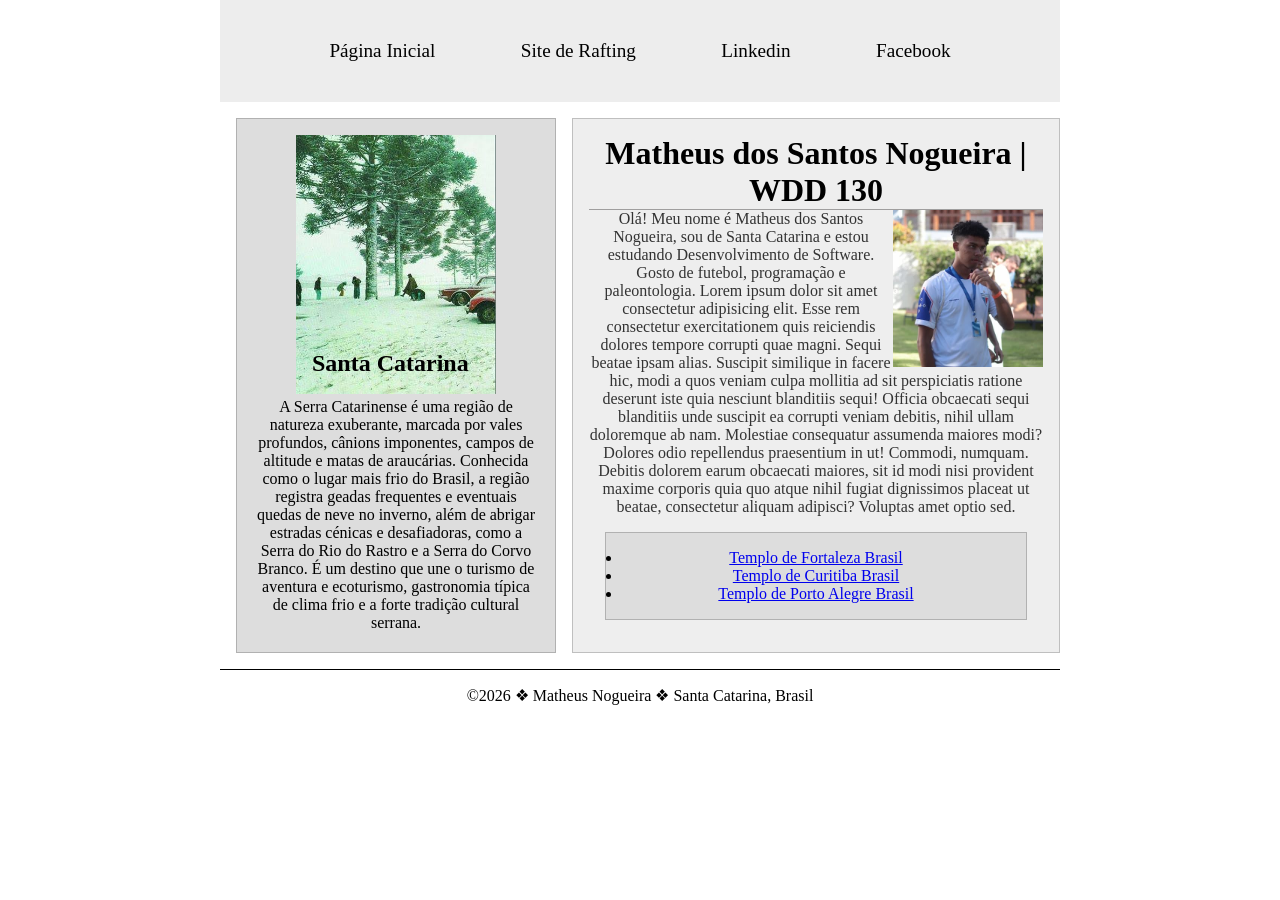
<file: index.html>
<!DOCTYPE html>
<html lang="pt-br">

<head>
    <meta charset="UTF-8">
    <meta name="viewport" content="width=device-width, initial-scale=1.0">
    <meta name="description"
      content="Essa é uma página inicial que descreve um pouco sobre mim, Matheus dos Santos Nogueira, estudandante do curso WDD130">
    <meta name="author" content="Matheus Nogueira">
    <title>Matheus Nogueira | WDD 130</title>
    <link rel="stylesheet" href="estilos/estilos.css">
</head>

<body>
    <header>
        <nav>
            <a href="#"> Página Inicial</a>
            <a href="wwr/">Site de Rafting</a>
            <a href="www.linkedin.com/in/matheus-dos-santos-nogueira-4532b7347">Linkedin</a>
            <a href="https://www.facebook.com/profile.php?id=100088863941423">Facebook</a>
        </nav>
    </header>
    <div class="grid">
        <main>
            <h1> Matheus dos Santos Nogueira | WDD 130</h1>
            <img src="semana01/imagens/perfil.jpg" alt="Olá, meu nome é Matheus dos Santos Nogueira"
              width="200">
            <p>Olá! Meu nome é Matheus dos Santos Nogueira, sou de Santa Catarina e estou estudando
                Desenvolvimento de Software.
                Gosto de futebol, programação e paleontologia.
                Lorem ipsum dolor sit amet consectetur adipisicing elit. Esse rem consectetur
                exercitationem quis reiciendis dolores tempore corrupti quae magni. Sequi beatae
                ipsam alias. Suscipit similique in facere hic, modi a quos veniam culpa mollitia ad
                sit perspiciatis ratione deserunt iste quia nesciunt blanditiis sequi! Officia
                obcaecati sequi blanditiis unde suscipit ea corrupti veniam debitis, nihil ullam
                doloremque ab nam. Molestiae consequatur assumenda maiores modi? Dolores odio
                repellendus praesentium in ut! Commodi, numquam. Debitis dolorem earum obcaecati
                maiores, sit id modi nisi provident maxime corporis quia quo atque nihil fugiat
                dignissimos placeat ut beatae, consectetur aliquam adipisci? Voluptas amet optio
                sed.</p>
            <ul class="caixa">
                <li><a href="https://www.churchofjesuschrist.org/temples/details/fortaleza-brazil-temple?lang=por"
                      target="_blank">Templo
                        de Fortaleza Brasil</a></li>
                <li><a href="https://www.churchofjesuschrist.org/temples/details/curitiba-brazil-temple?lang=por"
                      target="_blank">Templo
                        de Curitiba Brasil</a></li>
                <li><a href="https://www.churchofjesuschrist.org/temples/details/porto-alegre-brazil-temple?lang=por"
                      target="_blank">Templo
                        de Porto Alegre Brasil</a></li>
            </ul>
        </main>
        <aside class="caixa">
            <h2>Santa Catarina</h2>
            <img src="imagens/neve.jpg" alt="Neve em Curitibanos, Santa Catarina" width="200"
              height="200">
            <p>A Serra Catarinense é uma região de natureza exuberante, marcada por vales profundos,
                cânions
                imponentes, campos de altitude e matas de araucárias. Conhecida como o lugar mais
                frio
                do Brasil, a
                região registra geadas frequentes e eventuais quedas de neve no inverno, além de
                abrigar
                estradas
                cénicas e desafiadoras, como a Serra do Rio do Rastro e a Serra do Corvo Branco. É
                um
                destino que
                une o turismo de aventura e ecoturismo, gastronomia típica de clima frio e a
                forte tradição cultural serrana.</p>
        </aside>
    </div>
    <footer>
        <p>©2026 ❖ Matheus Nogueira ❖ Santa Catarina, Brasil </p>
    </footer>
</body>

</html>
</file>
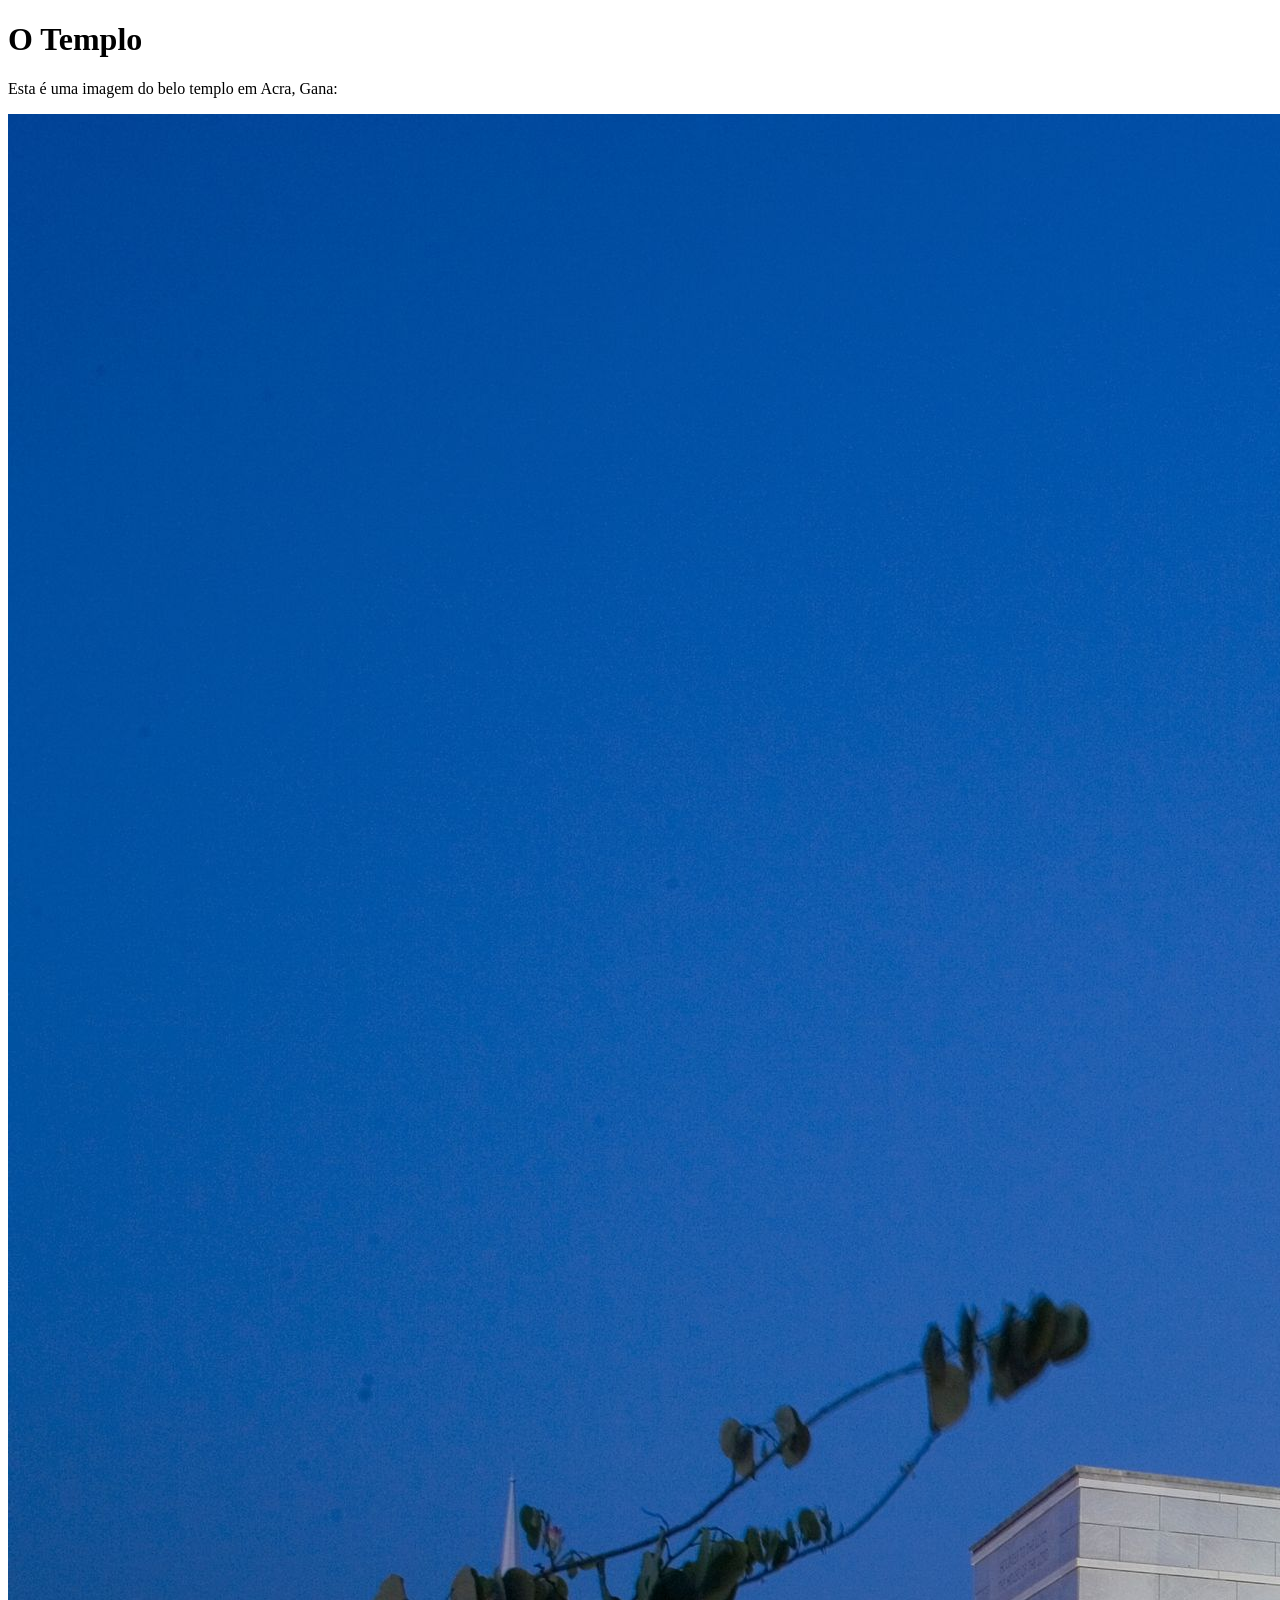
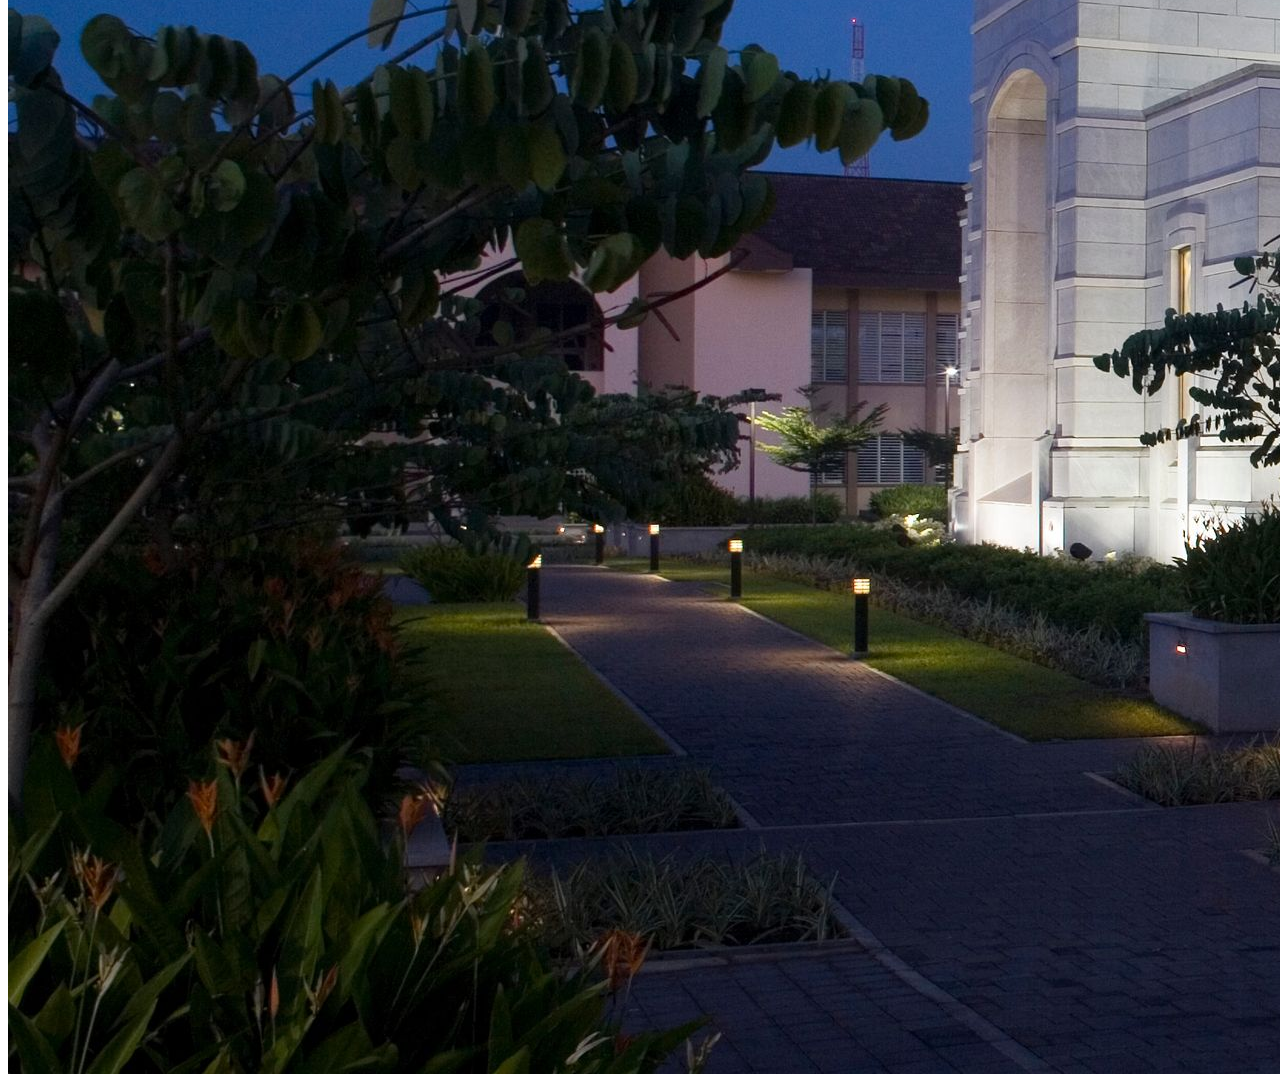
<file: semana01/imagens.html>
<!DOCTYPE html>
<html lang="pt-br">
<head>
    <meta charset="UTF-8">
    <meta name="viewport" content="width=device-width, initial-scale=1.0">
    <title>Imagem do Templo</title>
</head>
<body>
    <h1>O Templo</h1>
    <p>Esta é uma imagem do belo templo em Acra, Gana:</p>
    <img src="imagens/templo-largo.jpeg" alt="O Templo de Acra, Gana">
    
</body>
</html>
</file>
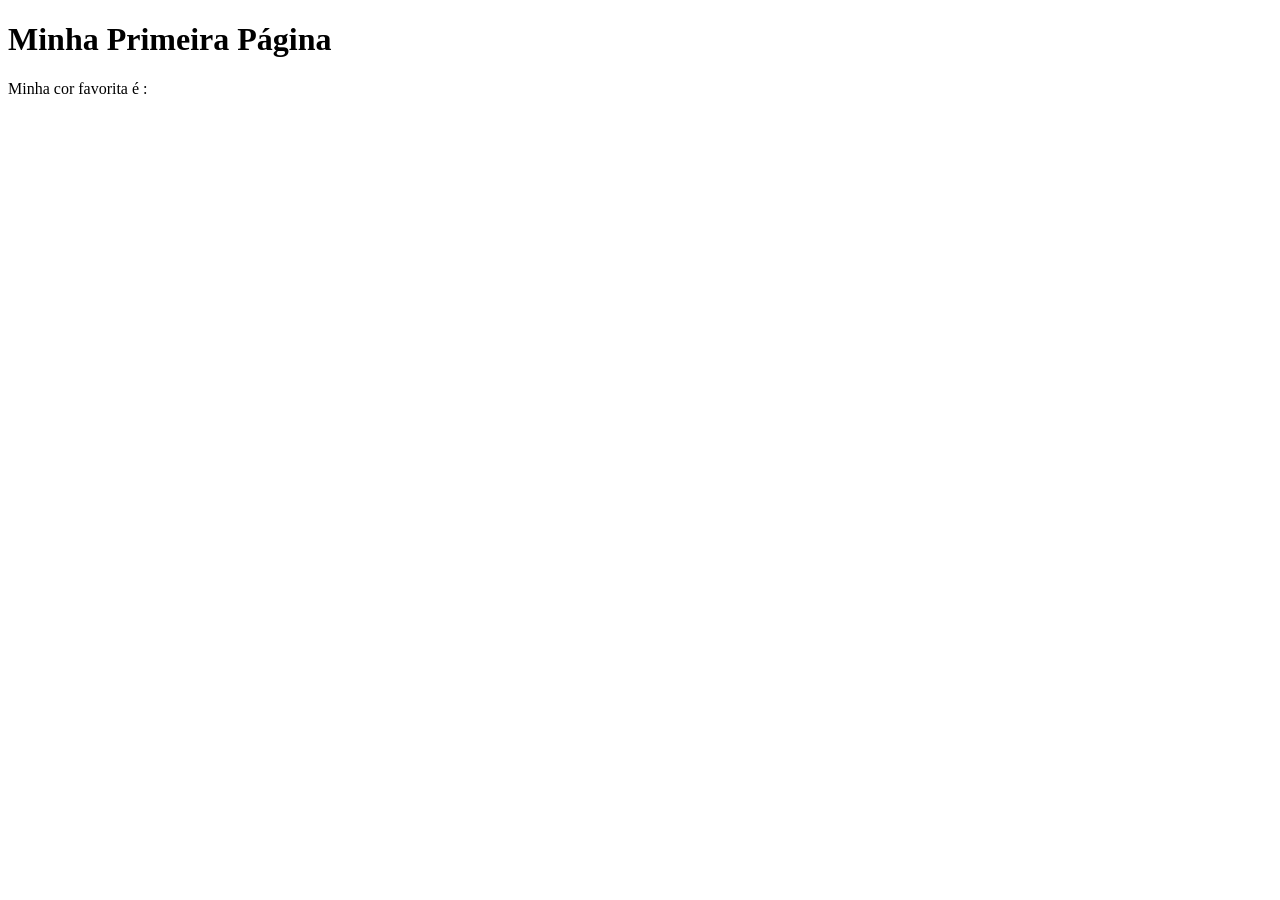
<file: semana01/primeira-pagina.html>
<!DOCTYPE html>
<html lang="pt-br">
<head>
    <meta charset="UTF-8">
    <meta name="viewport" content="width=device-width, initial-scale=1.0">
    <title>Minha Primeira Página</title>
</head>
<body>
    <h1>Minha Primeira Página</h1>
    <p>Minha cor favorita é : </p>
</body>
</html>
</file>
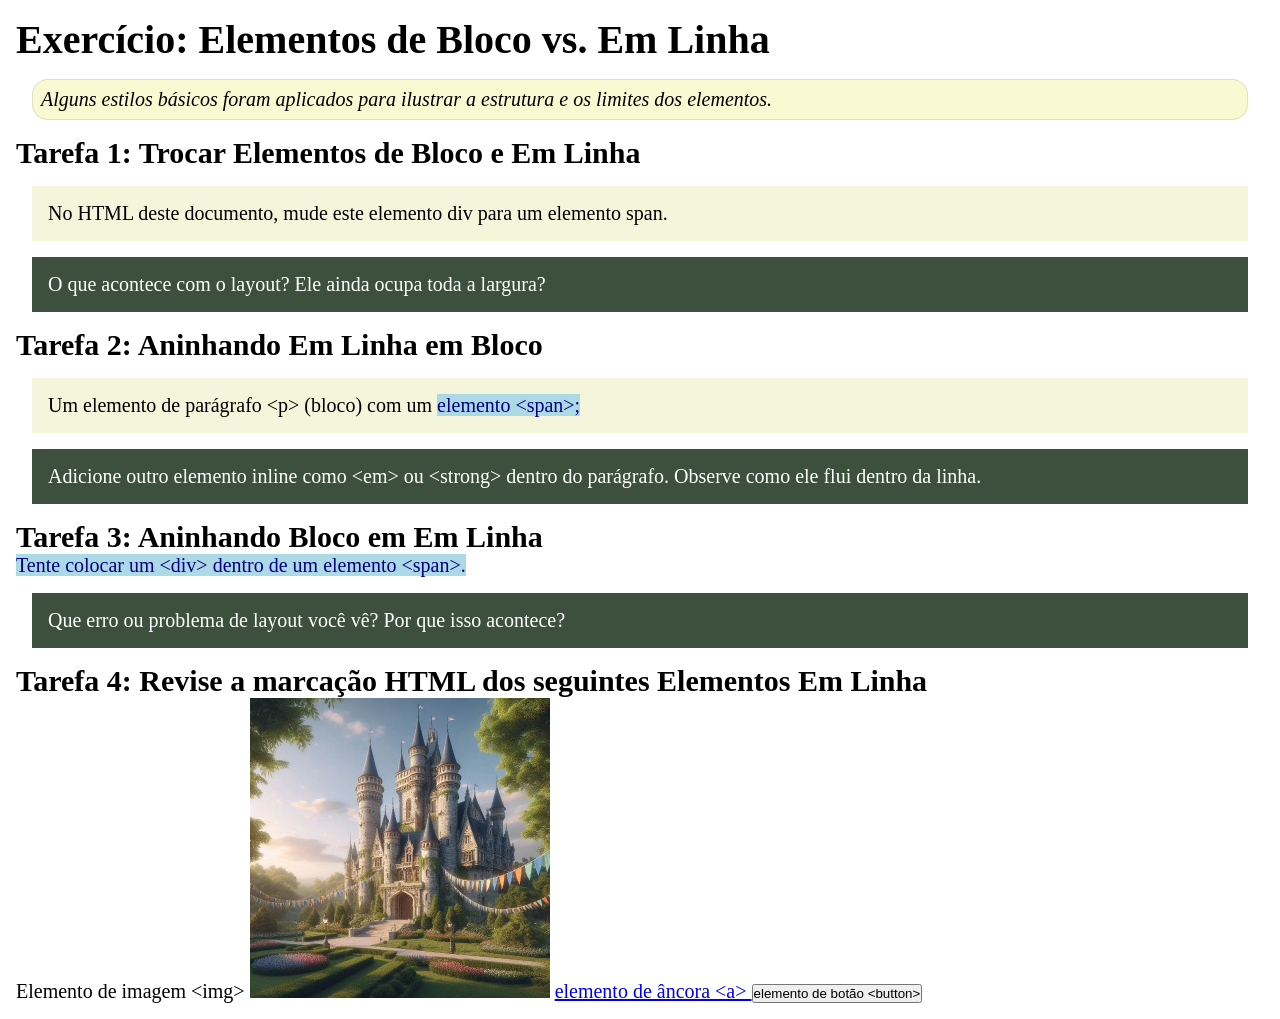
<file: semana02/bloco-vs-inline.html>
<!DOCTYPE html>
<html lang="pt-br">

<head>
    <meta charset="UTF-8">
    <meta name="viewport" content="width=device-width, initial-scale=1.0">
    <title>Exercício: Elementos de Bloco vs. Inline</title>
    <link rel="stylesheet" href="estilos/bloco-vs-inline.css">
</head>

<body>
    <main>
        <h1>Exercício: Elementos de Bloco vs. Em Linha</h1>
        <p class="note">Alguns estilos básicos foram aplicados para ilustrar a estrutura e os limites dos elementos.</p>

        <h2>Tarefa 1: Trocar Elementos de Bloco e Em Linha</h2>
        <div>No HTML deste documento, mude este elemento div para um elemento span.</div>

        <p class="question">O que acontece com o layout? Ele ainda ocupa toda a largura?</p>

        <h2>Tarefa 2: Aninhando Em Linha em Bloco</h2>
        <p>Um elemento de parágrafo &lt;p&gt; (bloco) com um <span>elemento &lt;span&gt;;</span></p>
        <p class="question">Adicione outro elemento inline como &lt;em&gt; ou &lt;strong&gt; dentro do parágrafo.
            Observe como ele flui dentro da linha.</p>

        <h2>Tarefa 3: Aninhando Bloco em Em Linha</h2>
        <span>Tente colocar um &lt;div&gt; dentro de um elemento &lt;span&gt;.</span>
        <p class="question">Que erro ou problema de layout você vê? Por que isso acontece?</p>


        <h2>Tarefa 4: Revise a marcação HTML dos seguintes Elementos Em Linha</h2>
        Elemento de imagem &lt;img&gt;
        <img src="imagens/castelo.webp" alt="imagem (imagens estão em linha)" width="300" height="300">
        <a href="https://churchofjesuschrist.org">elemento de âncora &lt;a&gt; </a>
        <button type="button">elemento de botão &lt;button&gt;</button>
    </main>
</body>

</html>
</file>
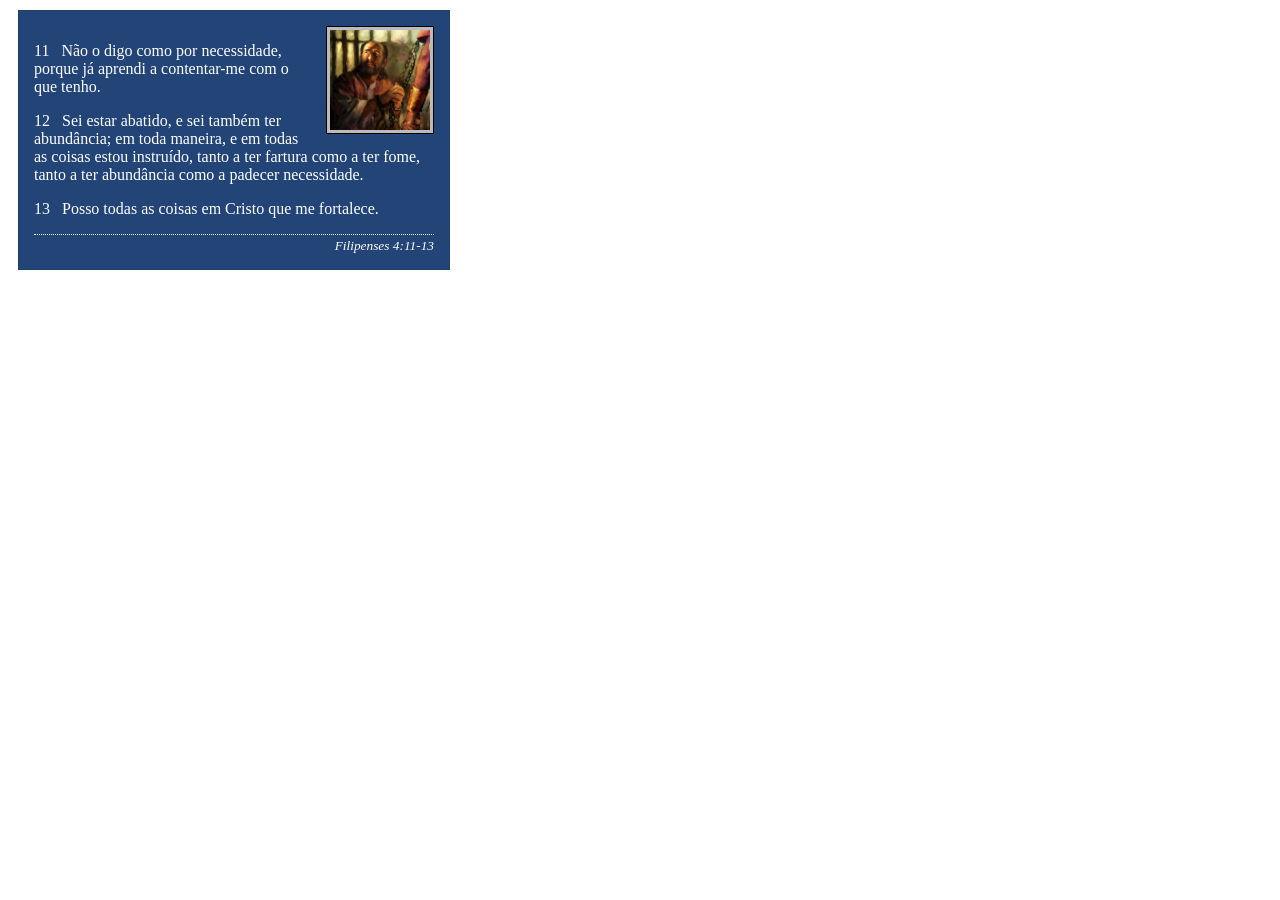
<file: semana02/box-model-solucao.html>
<!DOCTYPE html>
<html lang="pt-br">

<head>
    <meta charset="UTF-8">
    <meta name="viewport" content="width=device-width, initial-scale=1.0">
    <title>Atividade de Box Model</title>
    <link rel="stylesheet" href="estilos/box-model-solucao.css">
</head>

<body>
    <main>
        <div class="callout">
            <img src="imagens/apostolo-paulo-preso.webp" alt="Apóstolo Paulo - Preso em Roma" width="200" height="200">
            <blockquote>
                <p>11 &nbsp; Não o digo como por necessidade, porque já aprendi a contentar-me com o que tenho.</p>
                <p>12 &nbsp; Sei estar abatido, e sei também ter abundância; em toda maneira, e em todas as coisas estou
                    instruído, tanto a ter fartura como a ter fome, tanto a ter abundância como a padecer necessidade.
                </p>
                <p>13 &nbsp; Posso todas as coisas em Cristo que me fortalece.</p>
            </blockquote>
            <cite>Filipenses 4:11-13</cite>
        </div>
    </main>
</body>

</html>
</file>
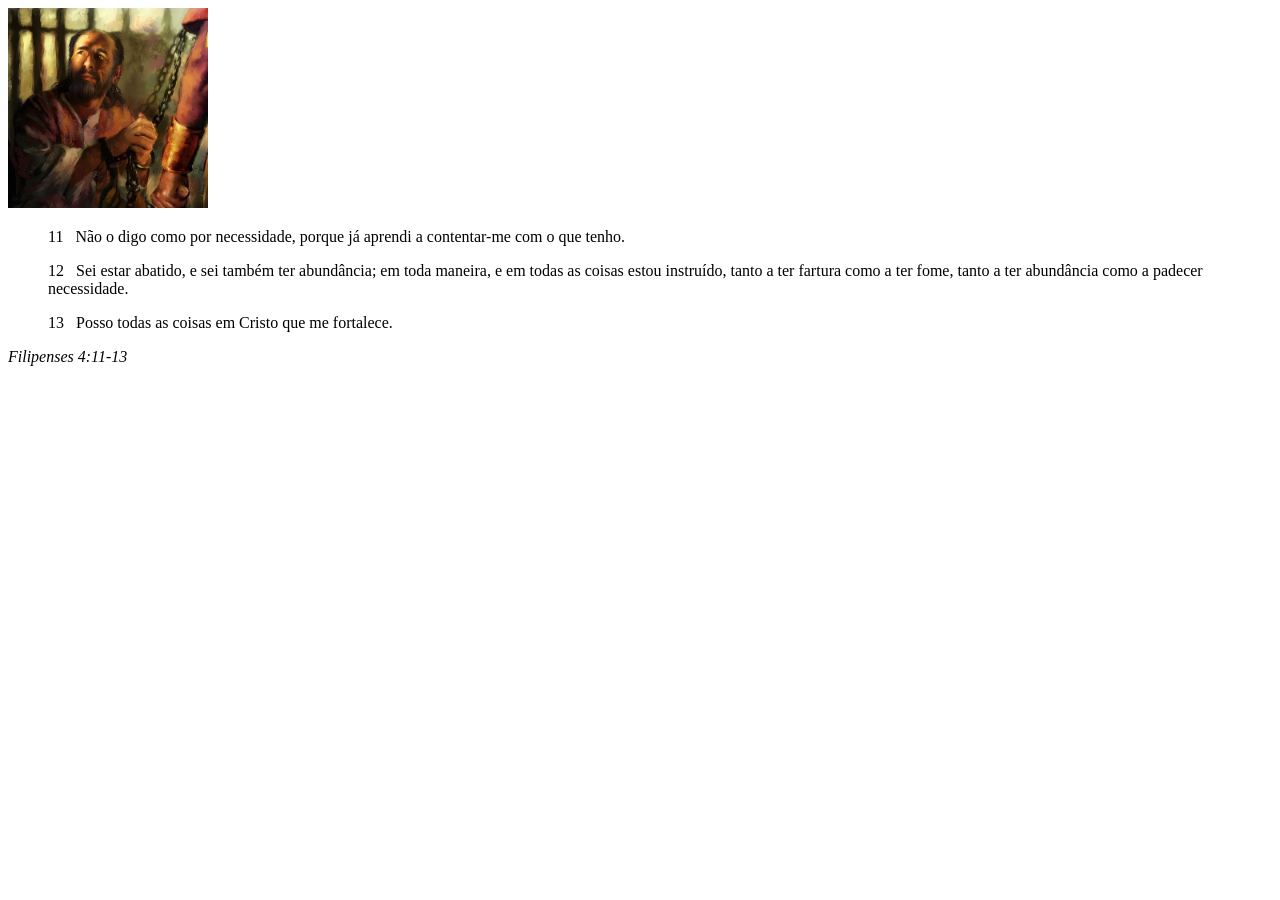
<file: semana02/box-model.html>
<!DOCTYPE html>
<html lang="pt-br">
<head>
    <meta charset="UTF-8">
    <meta name="viewport" content="width=device-width, initial-scale=1.0">
    <title>Atividade de Box Model</title>
</head>
<body>
    <main>
        <div class="callout">
            <img src="imagens/apostolo-paulo-preso.webp" alt="Apóstolo Paulo - Preso em Roma" width="200" height="200">
            <blockquote>
                <p>11 &nbsp; Não o digo como por necessidade, porque já aprendi a contentar-me com o que tenho.</p>
                <p>12 &nbsp; Sei estar abatido, e sei também ter abundância; em toda maneira, e em todas as coisas estou instruído, tanto a ter fartura como a ter fome, tanto a ter abundância como a padecer necessidade.</p>
                <p>13 &nbsp; Posso todas as coisas em Cristo que me fortalece.</p>
            </blockquote>
            <cite>Filipenses 4:11-13</cite>
        </div>
    </main>
</body>
</html>
</file>
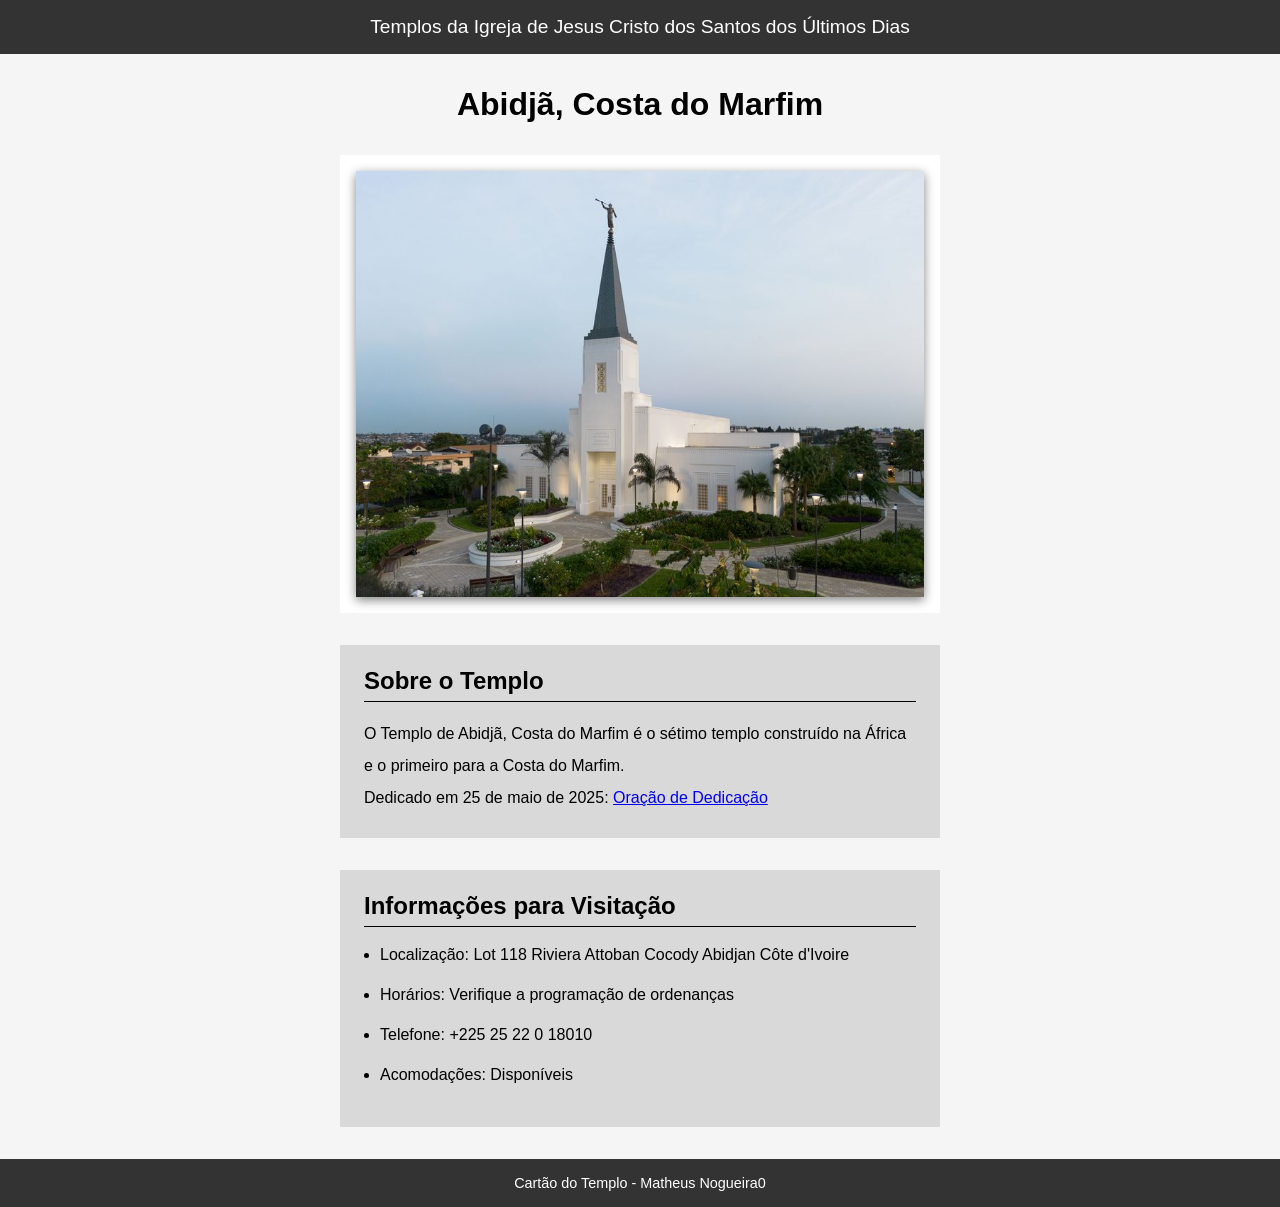
<file: semana02/templo.html>
<!DOCTYPE html>
<html lang="pt-br">

<head>
    <meta charset="UTF-8">
    <meta name="viewport" content="width=device-width, initial-scale=1.0">
    <title>Cartão do Templo - Abidjã, Costa do Marfim</title>
    <link rel="stylesheet" href="estilos/templo.css">
</head>

<body>
    <header>
        <p>Templos da Igreja de Jesus Cristo dos Santos dos Últimos Dias</p>
    </header>
    <main>
        <h1>Abidjã, Costa do Marfim</h1>
        <picture>
            <img src="imagens/abidja-costa-do-marfim.jpeg" alt="Templo de Abidjã, Costa do Marfim">
        </picture>
        <section>
            <h2>Sobre o Templo</h2>
            <p>O Templo de Abidjã, Costa do Marfim é o sétimo templo construído na África e o
                primeiro para a Costa do Marfim.</p>
            <p>Dedicado em 25 de maio de 2025: <a
                  href="https://www.churchofjesuschrist.org/temples/dedicatory-prayer/abidjan-ivory-coast-temple/2025-05-25?lang=eng"
                  target="_blank" rel="noopener noreferrer">Oração de Dedicação</a></p>
        </section>
        <section>
            <h2>Informações para Visitação</h2>
            <ul>
                <li>Localização: Lot 118 Riviera Attoban Cocody Abidjan Côte d'Ivoire</li>
                <li>Horários: Verifique a programação de ordenanças</li>
                <li>Telefone: +225 25 22 0 18010</li>
                <li>Acomodações: Disponíveis</li>
            </ul>
        </section>
    </main>
    <footer>
        <p>Cartão do Templo - Matheus Nogueira0</p>
    </footer>
</body>

</html>
</file>
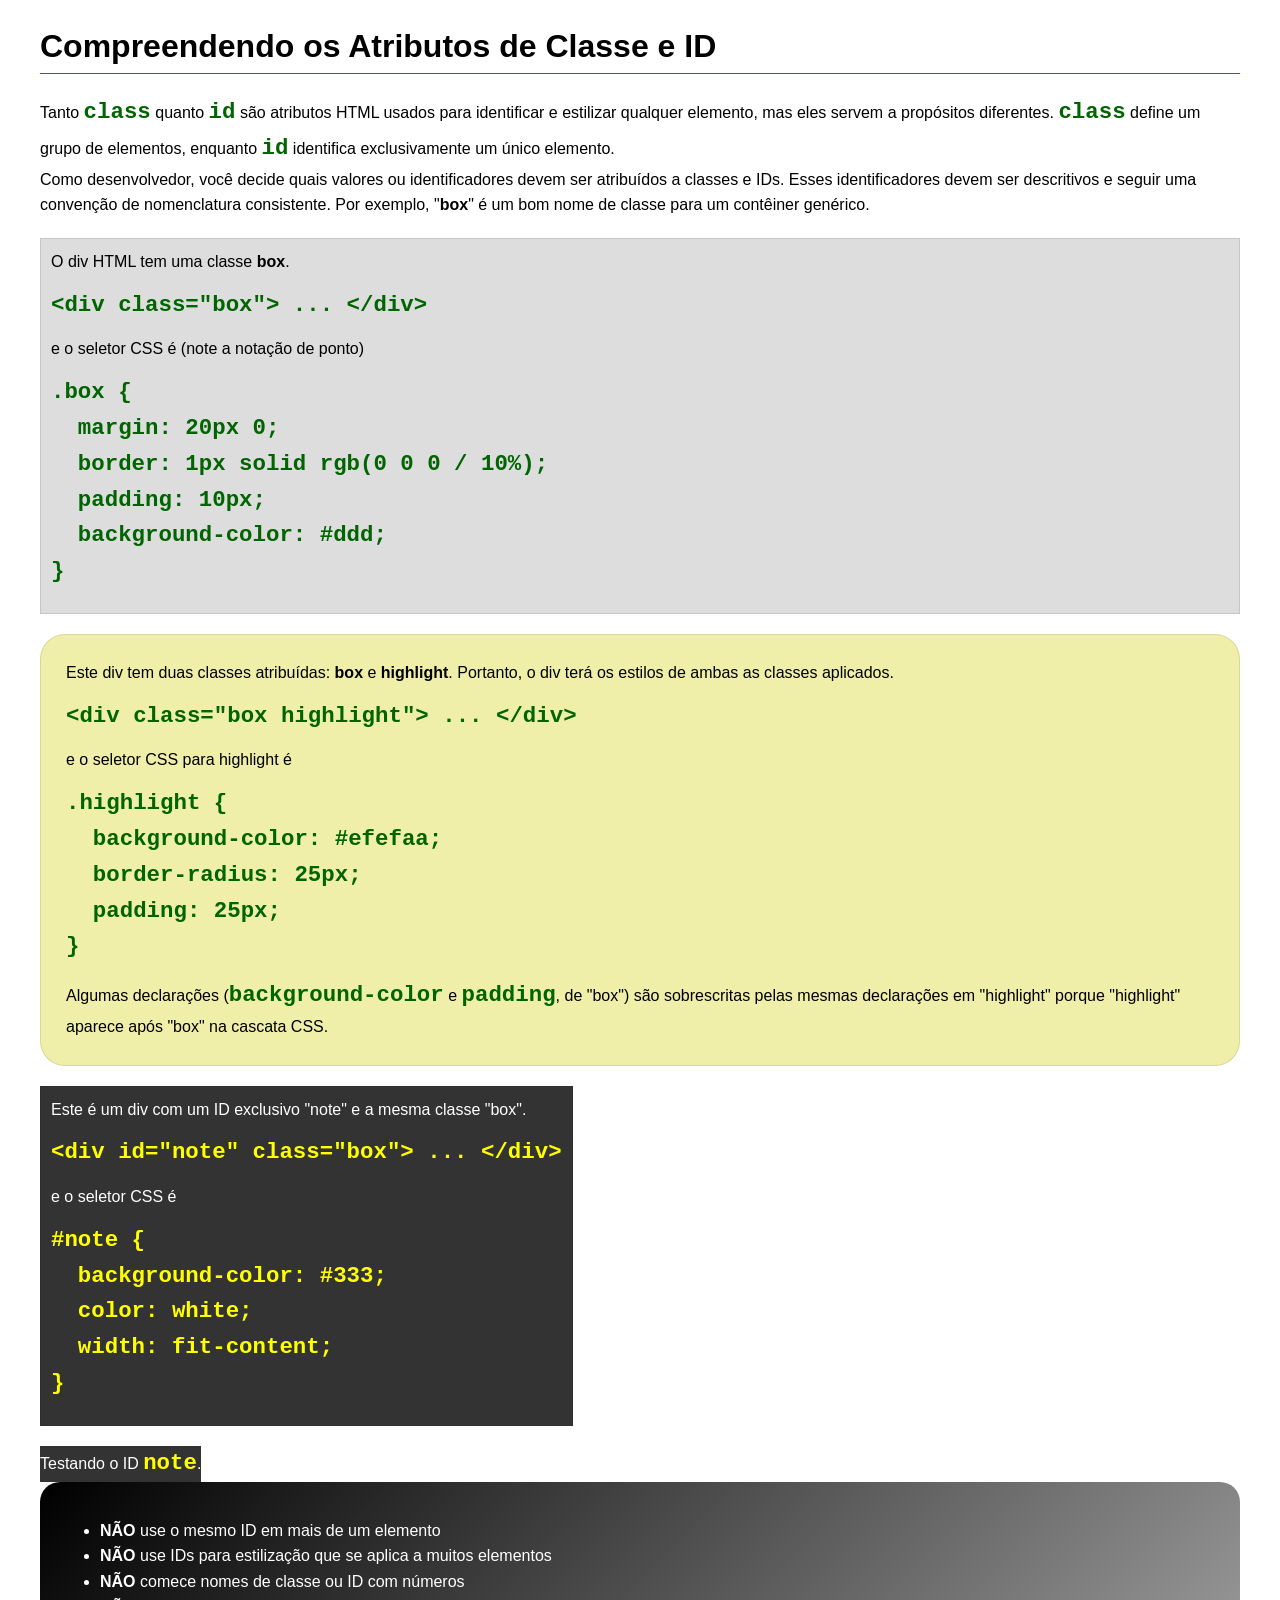
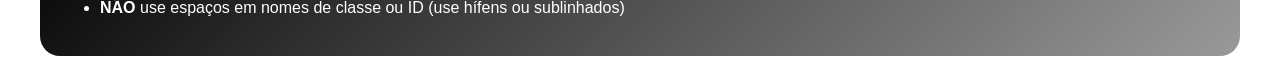
<file: semana03/classe-e-id.html>
<!DOCTYPE html>
<html lang="pt-br">

<head>
    <meta charset="UTF-8">
    <meta name="viewport" content="width=device-width, initial-scale=1.0">
    <title>Atributos de Classe vs ID</title>
    <link rel="stylesheet" href="estilos/classe-e-id.css">
</head>

<body>
    <h1>Compreendendo os Atributos de Classe e ID</h1>
    <p>Tanto <code>class</code> quanto <code>id</code> são atributos HTML usados para identificar e estilizar qualquer
        elemento, mas eles servem a propósitos diferentes. <code>class</code> define um grupo de elementos, enquanto
        <code>id</code> identifica exclusivamente um único elemento.
    </p>
    <p>Como desenvolvedor, você decide quais valores ou identificadores devem ser atribuídos a classes e IDs. Esses
        identificadores devem ser descritivos e seguir uma convenção de nomenclatura consistente. Por exemplo,
        "<strong>box</strong>" é um bom nome de classe para um contêiner genérico.</p>
    <div class="box">
        <p>O div HTML tem uma classe <strong>box</strong>.</p>
        <pre><code class="html">&lt;div class="box"&gt; ... &lt;/div&gt;</code></pre>
        e o seletor CSS é (note a notação de ponto)
        <pre><code class="css">.box {
  margin: 20px 0;
  border: 1px solid rgb(0 0 0 / 10%);
  padding: 10px;
  background-color: #ddd; 
}</code></pre>
    </div>

    <div class="box highlight">
        <p>Este div tem duas classes atribuídas: <strong>box</strong> e <strong>highlight</strong>. Portanto, o div terá
            os estilos de ambas as classes aplicados.</p>
        <pre><code class="html">&lt;div class="box highlight"&gt; ... &lt;/div&gt;</code></pre>
        e o seletor CSS para highlight é
        <pre><code class="css">.highlight {
  background-color: #efefaa;
  border-radius: 25px;
  padding: 25px;
}</code></pre>
        <p>Algumas declarações (<code>background-color</code> e <code>padding</code>, de "box") são sobrescritas pelas
            mesmas declarações em "highlight" porque "highlight" aparece após "box" na cascata CSS.</p>
    </div>

    <div id="note" class="box">
        <p>Este é um div com um ID exclusivo "note" e a mesma classe "box".</p>
        <pre><code class="html">&lt;div id="note" class="box"&gt; ... &lt;/div&gt;</code></pre>
        e o seletor CSS é
        <pre><code class="css">#note {
  background-color: #333;
  color: white;
  width: fit-content;
}</code></pre>
    </div>

    <div id="note">
        <p>Testando o ID <code>note</code>.</p>
    </div>

    <section id="melhor-pratica">
        <ul>
            <li><strong>NÃO</strong> use o mesmo ID em mais de um elemento</li>
            <li><strong>NÃO</strong> use IDs para estilização que se aplica a muitos elementos</li>
            <li><strong>NÃO</strong> comece nomes de classe ou ID com números</li>
            <li><strong>NÃO</strong> use espaços em nomes de classe ou ID (use hífens ou sublinhados)</li>
        </ul>
    </section>

    <br>

</body>

</html>
</file>
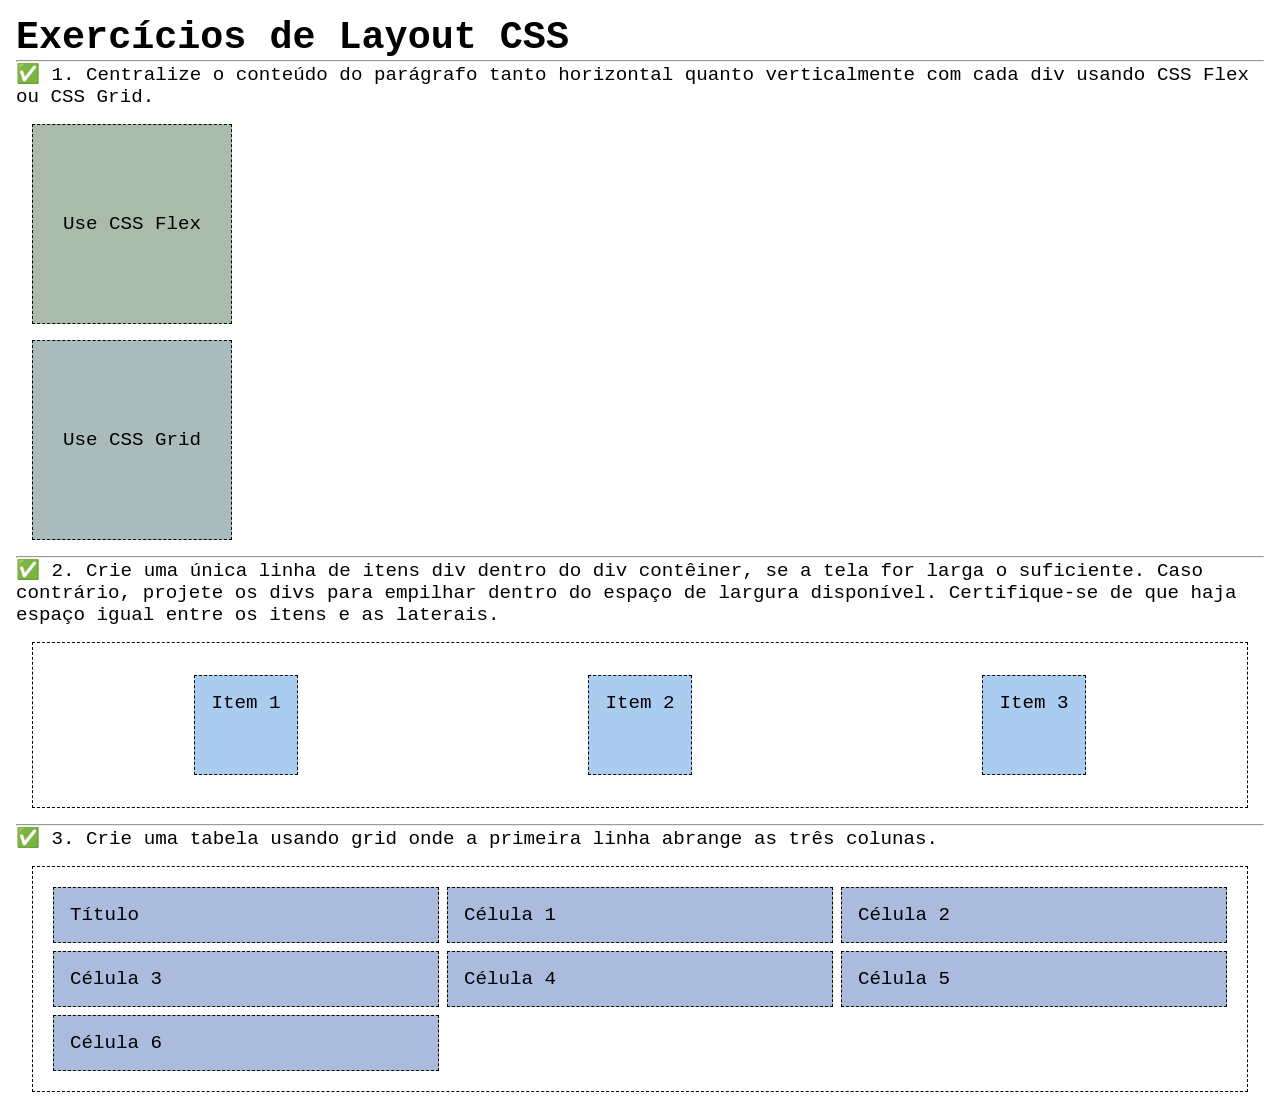
<file: semana04/exercicios-layout.html>
<!DOCTYPE html>
<html lang="pt-br">

<head>
    <meta charset="UTF-8">
    <meta name="viewport" content="width=device-width, initial-scale=1.0">
    <title>Exercícios de Layout CSS</title>
    <link rel="stylesheet" href="estilos/solucoes-dos-exercicios-de-layout.css">
</head>

<body>
    <main>
        <h1>Exercícios de Layout CSS</h1>
        <hr>
        <p>✅ 1. Centralize o conteúdo do parágrafo tanto horizontal quanto verticalmente com cada div usando CSS Flex ou
            CSS Grid.
        </p>
        <div class="one flex">
            <p>Use CSS Flex</p>
        </div>
        <div class="one grid">
            <p>Use CSS Grid</p>
        </div>
        <hr>
        <p>✅ 2. Crie uma única linha de itens div dentro do div contêiner, se a tela for larga o suficiente. Caso
            contrário, projete os
            divs para empilhar dentro do espaço de largura disponível. Certifique-se de que haja espaço igual entre os
            itens e as laterais.</p>
        <div class="container2">
            <div class="dois">
                <p>Item 1</p>
            </div>
            <div class="dois">
                <p>Item 2</p>
            </div>
            <div class="dois">
                <p>Item 3</p>
            </div>
        </div>
        <hr>
        <p>✅ 3. Crie uma tabela usando grid onde a primeira linha abrange as três colunas. </p>
        <div class="container3">
            <div class="tres colunas-3">
                <p>Título</p>
            </div>
            <div class="tres">
                <p>Célula 1</p>
            </div>
            <div class="tres">
                <p>Célula 2</p>
            </div>
            <div class="tres">
                <p>Célula 3</p>
            </div>
            <div class="tres">
                <p>Célula 4</p>
            </div>
            <div class="tres">
                <p>Célula 5</p>
            </div>
            <div class="tres">
                <p>Célula 6</p>
            </div>

        </div>
    </main>
</body>

</html>
</file>
<file: estilos/estilos.css>
* {
    margin: 0;
    padding: 0;
    box-sizing: border-box;
}

body {
    text-align: center;
}

nav {
    display: flex;
    justify-content: space-evenly;
    background-color: #ededed;
    padding: 1rem;
    align-items: center;
}

nav a {
    color: black;
    padding: 0.5rem;
    display: block;
    text-decoration: none;
    font-size: 1.2rem;
}

h1 {
    color: #000;
    text-align: center;
    border-bottom: 1px solid rgb(159, 158, 158);
}

header {
    background-color: #ededed;
    padding: 1rem;
    font-size: 1.2rem;
}

main {
    margin: 1rem auto;
    padding: 1rem;
    border: 1px solid rgb(0 0 0 / 0.2);
    background-color: #eee;
    color: #333;
}

aside {
    position: relative;
    width: 20em;
    text-align: center;
}

aside h2 {
    position: absolute;
    bottom: 275px;
    left: 75px;
}

aside img {
    width: 200px;
    height: auto;
}

main img {
    width: 150px;
    height: auto;
    border: #000;
    padding: auto;
    box-shadow: navajowhite;
    float: right;
}

p {
    padding: 0;
}

footer {
    margin-top: 15px;
    border-top: 1px solid #000;
    text-align: center;
    padding: 1rem;
}

/* Seletores de Classe */

.caixa {
    clear: both;
    margin: 1rem;
    padding: 1rem;
    border: 1px solid rgb(0 0 0 / 0.2);
    background-color: #ddd;
    color: #000;
}

header,
footer,
.grid {
    max-width: 840px;
    margin: 0 auto;
}

.grid {
    display: grid;
}

main {
    grid-row: 1/2;
    grid-column: 2/3;
}
</file>
<file: semana02/estilos/bloco-vs-inline.css>
* {
    margin: 0;
    padding: 0;
}

body {
    font-size: 20px;
    margin: 1rem;
}

p,
div {
    background-color: beige;
    margin: 1rem;
    padding: 1rem;
}

span {
    color: navy;
    background-color: lightblue;
}

code {
    margin: 0;
    padding: 0;
    color: green;
    font-size: 1.2rem;
}

.note {
    font-style: italic;
    background-color: lightgoldenrodyellow;
    border-radius: 1rem;
    border: 1px solid rgb(0 0 0 / 10%);
    margin: 1rem;
    padding: .5rem;
}

.question {
    background-color: #3d503d;
    color: #fff;
}
</file>
<file: semana02/estilos/box-model-solucao.css>
.callout {
    max-width: 400px;
    margin: 10px;
    border: 1px solid rgba(0, 0, 0, .1);
    padding: 15px;
    background-color: #247;
    color: #fff;
}

.callout img {
    float: right;
    margin: 0 0 10px 15px;
    border: 1px solid #000;
    padding: 3px;
    background-color: #bbb;
    width: 100px;
    height: auto;

}

blockquote {
    margin: 0;
}

cite {
    display: block;
    border-top: 1px dotted #fff;
    padding-top: 3px;
    text-align: right;
    font-size: smaller;
}
</file>
<file: semana02/estilos/templo.css>
* {
    margin: 0;
    padding: 0px;
    box-sizing: border-box;
}

body {
    font-family: Arial, Helvetica, sans-serif;
    background-color: #F5F5F5;
}

header,
footer {
    background-color: #333;
    padding: 1rem;
    color: white;
    text-align: center;
    font-size: 1.2rem;
}

footer {
    font-size: 0.9rem;
}

main {
    width: 600px;
    margin: 0 auto;
}

main h1 {
    margin: 2rem 0;
    text-align: center;

}

main picture {
    border: 1rem solid white;
    display: block;
}

main img {
    width: 100%;
    display: block;
    box-shadow: 0px 3px 10px gray;
}

main section {
    background-color: #D9D9D9;
    margin: 2rem 0;
    padding: 1.5rem;
    line-height: 1.5rem;
}

main section h2 {
    border-bottom: 1px solid black;
    padding-bottom: 0.5rem;
    margin-bottom: 1rem;

}

main section p {
    line-height: 2rem;
}

main section li {
    margin: 1rem;
}
</file>
<file: semana03/estilos/classe-e-id.css>
body {
    font-family: Arial, sans-serif;
    line-height: 1.6;
    margin: 0;
    padding: 0 40px;
}

h1 {
    border-bottom: 1px solid rgb(0 110 182);
    padding-bottom: 0;
}



p {
    margin: 0;
}

code {
    color: darkgreen;
    font-weight: 700;
    font-size: 1.4rem;
}

/* Class exemplos - podem ser reutilizados */

.box {
    margin: 20px 0;
    border: 1px solid rgb(0 0 0 / 10%);
    padding: 10px;
    background-color: #ddd; /* essa é a abreviação para #dddddd */
}

.highlight {
    background-color: #efefaa;
    border-radius: 25px;
    padding: 25px;
}

/* ID exemplos - devem ser únicos */

#note {
    background-color: #333;
    color: white;
    width: fit-content;
}

#note code {
    color: yellow;
}

#melhor-pratica {
    background: linear-gradient(135deg, #000 0%, #999 100%);
    color: white;
    border-radius: 20px;
    padding: 20px
}
</file>
<file: semana04/estilos/solucoes-dos-exercicios-de-layout.css>
* {
    margin: 0;
    padding: 0;
    box-sizing: border-box;
}

body {
    margin: 1rem;
    font-family: monospace;
    font-size: 1.2rem;
}

div {
    margin: 1rem;
    border: 1px dashed;
    padding: 1rem;
}

.one {
    width: 200px;
    height: 200px;
}

.flex {
    background-color: #aba;
    display: flex;
    justify-content: center;
    align-items: center;
}

.grid {
    background-color: #abb;
    display: grid;
    place-items: center;
}

.container2 {
    display: flex;
    flex-wrap: wrap;
    justify-content: space-around;
}

.dois {
    background-color: #ace;
    height: 100px;
}

.container3 {
    display: grid;
    grid-template-columns: repeat(3, 1fr);
}

.columns-3 {
    grid-column: span 3;}

.tres {
    margin: .25rem;
    background-color: #abd;
}
</file>
